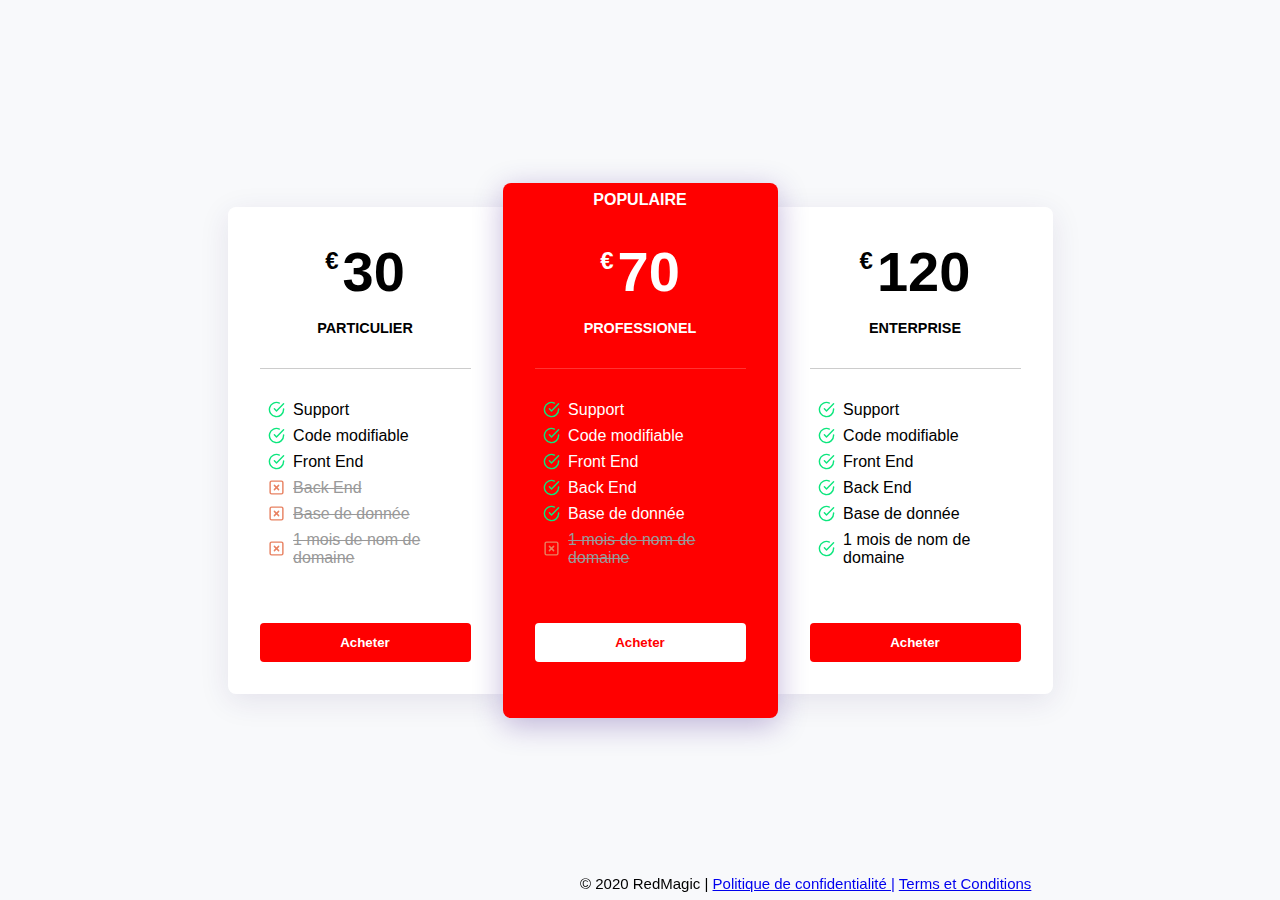
<file: RedMagic/acheter.html>
<!DOCTYPE html>
    <html lang="fr">
    <head>
        <meta charset="UTF-8">
        <meta name="viewport" content="width=device-width, initial-scale=1.0">
        <meta http-equiv="X-UA-Compatible" content="ie=edge">
        <link rel="stylesheet" href="./css/acheter.css">
        <title>RedMagic</title>
    </head>
    <body>        
          <section class="price-comparison">
            <div class="price-column">
              <div class="price-header">
                <div class="price">
                  <div class="dollar-sign">€</div>
                  30
                  <div class="per-month"></div>
                </div>
                <div class="plan-name">Particulier</div>
              </div>
              <div class="divider"></div>
              <div class="feature">
                <img src="img/check-circle.svg">
                Support
              </div>
              <div class="feature">
                <img src="img/check-circle.svg">
                Code modifiable
              </div>
              <div class="feature">
                <img src="img/check-circle.svg">
                Front End
              </div>
              <div class="feature inactive">
                <img src="img/x-square.svg">
                Back End
              </div>
              <div class="feature inactive">
                <img src="img/x-square.svg">
                Base de donnée
              </div>
              <div class="feature inactive">
                  <img src="img/x-square.svg">
                  1 mois de nom de domaine
              </div>
              <button class="cta">Acheter</button>
            </div>
            <div class="price-column popular">
              <div class="most-popular">Populaire</div>
              <div class="price-header">
                <div class="price">
                  <div class="dollar-sign">€</div>
                  70
                  <div class="per-month"></div>
                </div>
                <div class="plan-name">Professionel</div>
              </div>
              <div class="divider"></div>
              <div class="feature">
                <img src="img/check-circle.svg">
                Support
              </div>
              <div class="feature">
                <img src="img/check-circle.svg">
                Code modifiable
              </div>
              <div class="feature">
                <img src="img/check-circle.svg">
                Front End
              </div>
              <div class="feature">
                <img src="img/check-circle.svg">
                Back End
              </div>
              <div class="feature">
                <img src="img/check-circle.svg">
                Base de donnée
              </div>
              <div class="feature inactive">
                <img src="img/x-square.svg">
                1 mois de nom de domaine
              </div>
              <button class="cta">Acheter</button>
            </div>
            <div class="price-column">
              <div class="price-header">
                <div class="price">
                  <div class="dollar-sign">€</div>
                  120
                  <div class="per-month"></div>
                </div>
                <div class="plan-name">Enterprise</div>
              </div>
              <div class="divider"></div>
              <div class="feature">
                <img src="img/check-circle.svg">
                Support
              </div>
              <div class="feature">
                <img src="img/check-circle.svg">
                Code modifiable
              </div>
              <div class="feature">
                <img src="img/check-circle.svg">
                Front End
              </div>
              <div class="feature">
                <img src="img/check-circle.svg">
                Back End
              </div>
              <div class="feature">
                <img src="img/check-circle.svg">
                Base de donnée
              </div>
              <div class="feature">
                <img src="img/check-circle.svg">
                1 mois de nom de domaine
              </div>
              <button class="cta">Acheter</button>
            </div>
          </section>
              <footer>
                <p>© 2020 RedMagic | <a href="https://www.websitepolicies.com/policies/view/fxlHHkzM" class="pdc">Politique de confidentialité |</a> <a href="https://www.websitepolicies.com/policies/view/FeKcaWl0" class="pdc">Terms et Conditions</a></p>
              </footer>
          </article>
        </body>
      </html>
</file>
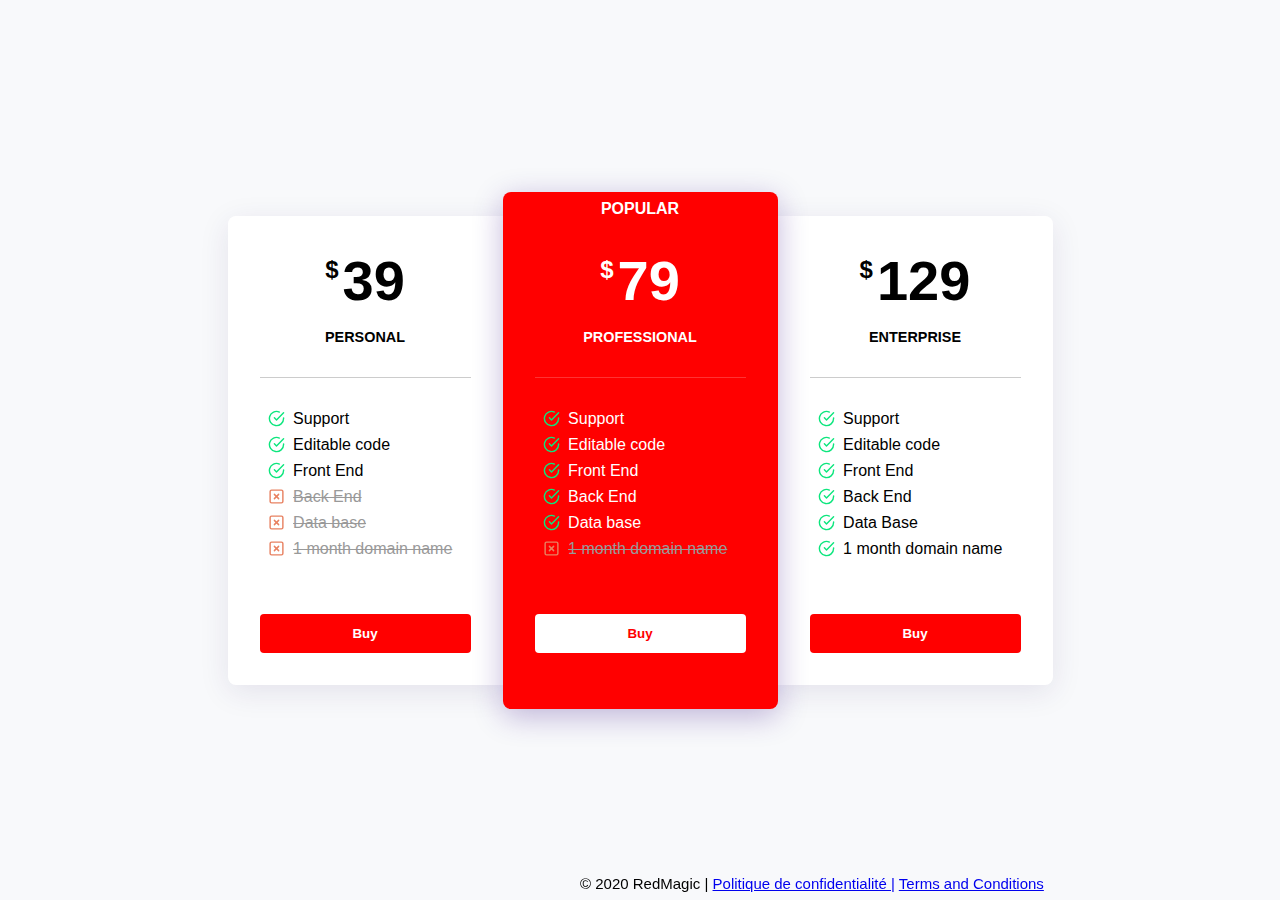
<file: RedMagic/eng/buy.html>
<!DOCTYPE html>
    <html lang="fr">
    <head>
        <meta charset="UTF-8">
        <meta name="viewport" content="width=device-width, initial-scale=1.0">
        <meta http-equiv="X-UA-Compatible" content="ie=edge">
        <link rel="stylesheet" href="../css/acheter.css">
        <title>RedMagic</title>
    </head>
    <body>        
        <section class="price-comparison">
          <div class="price-column">
            <div class="price-header">
              <div class="price">
                <div class="dollar-sign">$</div>
                39
                <div class="per-month"></div>
              </div>
              <div class="plan-name">Personal</div>
            </div>
            <div class="divider"></div>
            <div class="feature">
              <img src="../img/check-circle.svg">
              Support
            </div>
            <div class="feature">
              <img src="../img/check-circle.svg">
              Editable code
            </div>
            <div class="feature">
              <img src="../img/check-circle.svg">
              Front End
            </div>
            <div class="feature inactive">
              <img src="../img/x-square.svg">
              Back End
            </div>
            <div class="feature inactive">
              <img src="../img/x-square.svg">
              Data base
            </div>
            <div class="feature inactive">
                <img src="../img/x-square.svg">
                1 month domain name
            </div>
            <button class="cta">Buy</button>
          </div>
          <div class="price-column popular">
            <div class="most-popular">Popular</div>
            <div class="price-header">
              <div class="price">
                <div class="dollar-sign">$</div>
                79
                <div class="per-month"></div>
              </div>
              <div class="plan-name">Professional</div>
            </div>
            <div class="divider"></div>
            <div class="feature">
              <img src="../img/check-circle.svg">
              Support
            </div>
            <div class="feature">
              <img src="../img/check-circle.svg">
              Editable code
            </div>
            <div class="feature">
              <img src="../img/check-circle.svg">
              Front End
            </div>
            <div class="feature">
              <img src="../img/check-circle.svg">
              Back End
            </div>
            <div class="feature">
              <img src="../img/check-circle.svg">
              Data base
            </div>
            <div class="feature inactive">
              <img src="../img/x-square.svg">
              1 month domain name
            </div>
            <button class="cta">Buy</button>
          </div>
          <div class="price-column">
            <div class="price-header">
              <div class="price">
                <div class="dollar-sign">$</div>
                129
                <div class="per-month"></div>
              </div>
              <div class="plan-name">Enterprise</div>
            </div>
            <div class="divider"></div>
            <div class="feature">
              <img src="../img/check-circle.svg">
              Support
            </div>
            <div class="feature">
              <img src="../img/check-circle.svg">
              Editable code
            </div>
            <div class="feature">
              <img src="../img/check-circle.svg">
              Front End
            </div>
            <div class="feature">
              <img src="../img/check-circle.svg">
              Back End
            </div>
            <div class="feature">
              <img src="../img/check-circle.svg">
              Data Base
            </div>
            <div class="feature">
              <img src="../img/check-circle.svg">
              1 month domain name
            </div>
            <button class="cta">Buy</button>
          </div>
        </section>
              <footer>
                <p>© 2020 RedMagic | <a href="https://www.websitepolicies.com/policies/view/fxlHHkzM" class="pdc">Politique de confidentialité |</a> <a href="https://www.websitepolicies.com/policies/view/FeKcaWl0" class="pdc">Terms and Conditions</a></p>
              </footer>
          </article>
        </body>
      </html>
</file>
<file: RedMagic/css/acheter.css>
*, *::before, *::after {
    box-sizing: border-box;
  }
  
  :root {
    --accent-color: rgb(255, 0, 0);
    --heading-font-family: 'Poppins', sans-serif;
    --body-font-family: 'Lato', sans-serif;
  }
  
  body {
    margin: 0;
    background-color: #F8F9FB;
    min-width: 100vw;
    min-height: 100vh;
    display: flex;
    justify-content: center;
    align-items: center;
    font-family: var(--body-font-family);
  }
  
  .price-comparison {
    display: flex;
    justify-content: center;
    align-items: stretch;
    width: 100%;
    margin: 1rem;
  }
  
  .price-column {
    background-color: white;
    box-shadow: 0 7px 30px rgba(52, 31, 97, 0.1);
    padding: 2rem;
    flex-grow: 1;
    flex-basis: 0;
    max-width: 275px;
    border-radius: 8px;
  }
  
  .price-column.popular {
    position: relative;
    background-color: var(--accent-color);
    box-shadow: 0 7px 30px rgba(52, 13, 135, 0.3);
    color: white;
    margin-top: -1.5rem;
    padding-top: 3.5rem;
    margin-bottom: -1.5rem;
    padding-bottom: 3.5rem;
  }
  
  .price-column:first-child {
    border-top-right-radius: 0; 
    border-bottom-right-radius: 0; 
  }
  
  .price-column:last-child {
    border-top-left-radius: 0; 
    border-bottom-left-radius: 0; 
  }
  
  .price-header {
    display: flex;
    flex-direction: column;
    align-items: center;
    font-family: var(--heading-font-family);
    font-weight: bold;
  }
  
  .price {
    font-size: 3.5rem;
    display: flex;
  }
  
  .dollar-sign {
    font-size: 1.5rem;
    margin-top: .5rem;
    margin-right: .25rem;
  }
  
  .per-month {
    font-size: .75rem;
    align-self: flex-end;
    margin-bottom: 1.1rem;
    text-transform: uppercase;
  }
  
  .plan-name {
    text-transform: uppercase;
    font-size: .9rem;
    margin-top: 1rem;
    margin-bottom: 0;
  }
  
  .divider {
    height: 1px;
    width: 100%;
    background-color: rgba(0, 0, 0, .2);
    margin-top: 2rem;
    margin-bottom: 2rem;
  }
  
  .price-column.popular .divider {
    background-color: rgba(255, 255, 255, .2);
  }
  
  .feature {
    display: flex;
    align-items: center;
    margin: .5rem;
  }
  
  .feature img {
    height: 1.1em;
    width: 1.1em;
    margin-right: .5rem;
  }
  
  .feature.inactive {
    color: #999;
    text-decoration-line: line-through;
  }
  
  .most-popular {
    position: absolute;
    top: .5rem;
    left: .5rem;
    right: .5rem;
    text-align: center;
    text-transform: uppercase;
    font-weight: bold;
    font-family: var(--heading-font-family);
  }
  
  .cta {
    border: none;
    background-color: var(--accent-color);
    color: white;
    width: 100%;
    padding: .75rem 1rem;
    cursor: pointer;
    font-family: var(--heading-font-family);
    font-weight: bold;
    border-radius: 4px;
    margin-top: 3rem;
    transition: 100ms;
    transform: scale(1);
  }
  
  .price-column.popular .cta {
    background-color: white;
    color: var(--accent-color);
  }
  
  .cta:hover, .cta:focus {
    transform: scale(1.1);
  }

  footer {
    text-align: bottom;
    position: fixed;
    left: 580px;
    bottom: 0px;
    height: 40px;
    width: 100%;
    font-size: 15px;
    font-family: Impact, Haettenschweiler, 'Arial Narrow Bold', sans-serif;
  }
</file>
